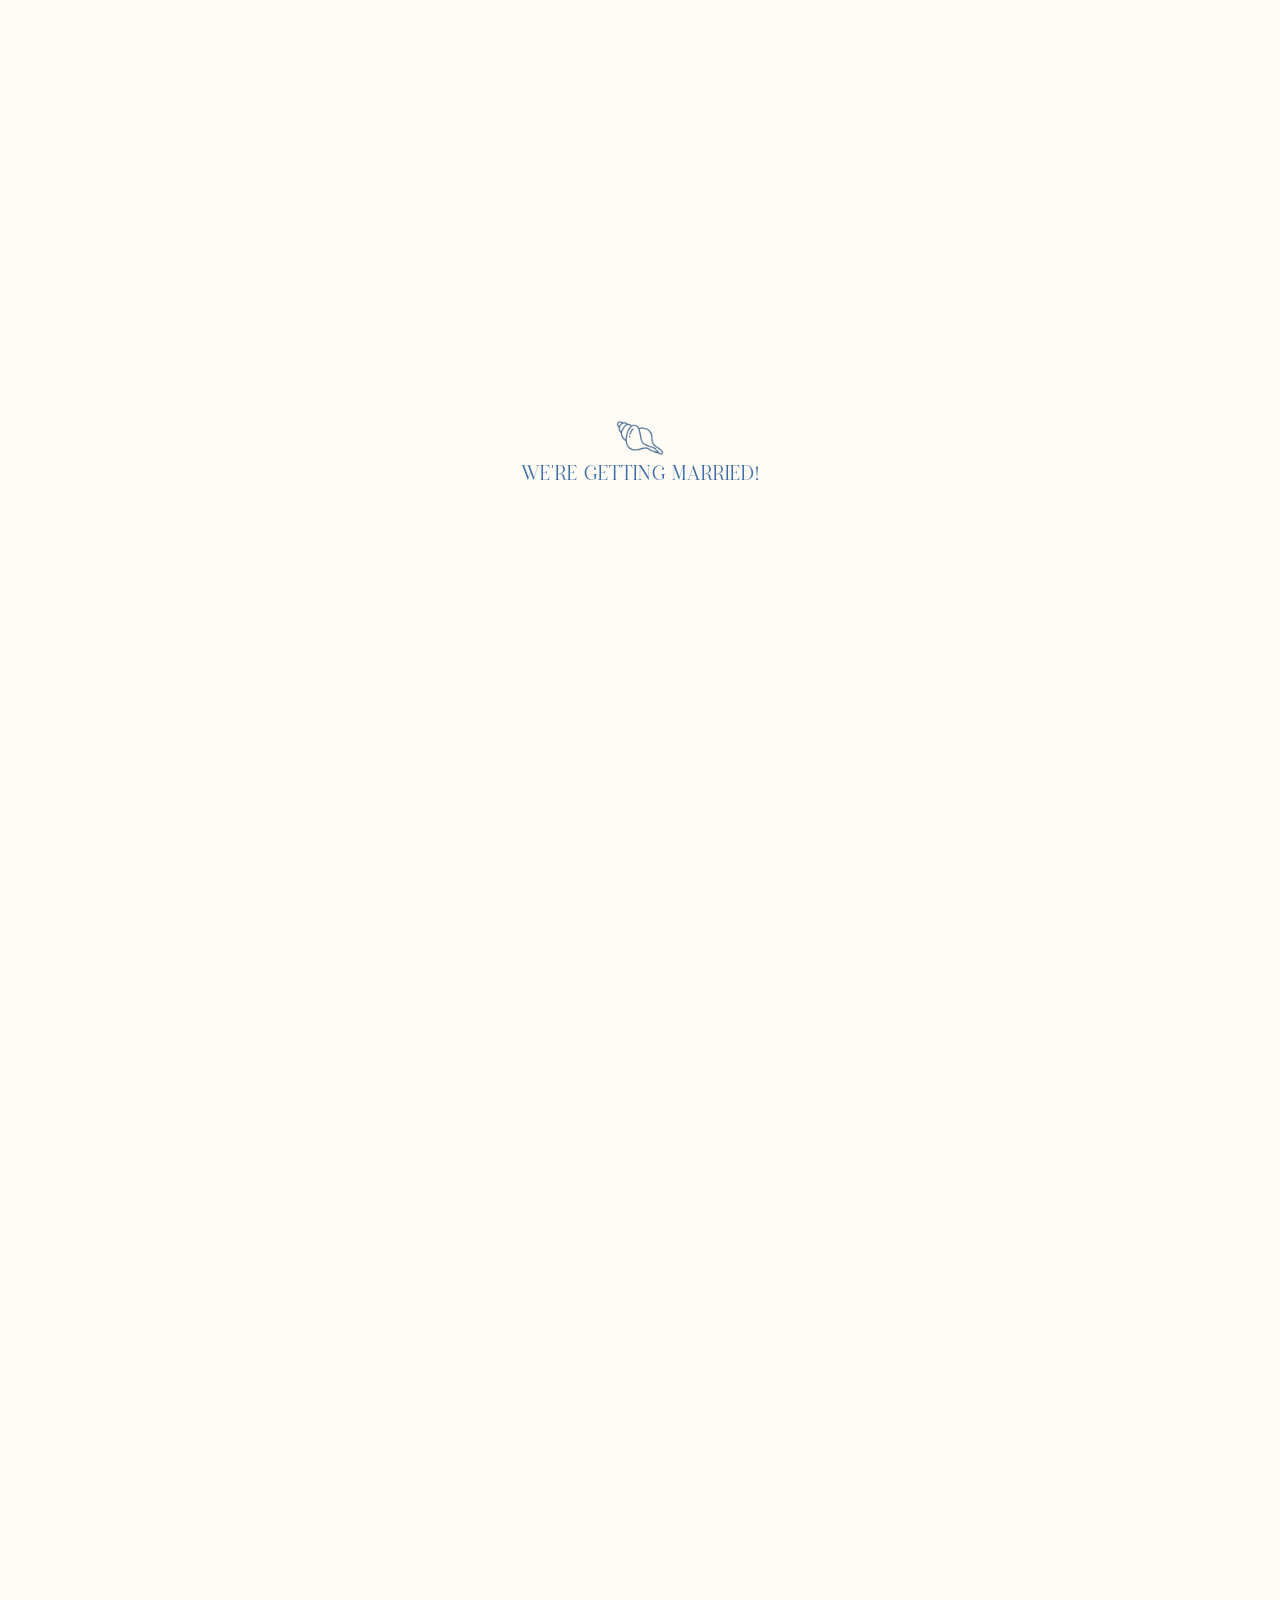
<file: index.html>
<html lang="en">

<head>
    <meta charset="UTF-8">
    <meta name="viewport" content="width=device-width, initial-scale=1.0, user-scalable=no">

    <!-- Primary favicon -->
    <link rel="icon" href="/assets/SNAIL-BLUE-OUTLINE.png" type="image/png">

    <!-- Fallback favicon -->
    <link rel="icon" href="/assets/SNAIL-BLUE-OUTLINE.ico" type="image/x-icon">

    <title>Jiahao&Valerie</title>
    <link rel="stylesheet" href="style.css">
    <link rel="stylesheet" href="mediaqueries.css">
</head>

<body>
    <div class="sidebar sidebar-hidden">
        <a href="#intro" class="dot" id="dot-intro"></a>
        <a href="#info" class="dot" id="dot-info"></a>
        <a href="#faq" class="dot" id="dot-faq"></a>
    </div>
    <div id="loading-screen">
        <img src="./assets/SNAIL-BLUE.png" alt="snail-blue">
        <div class="loading-text">WE'RE GETTING MARRIED!</div>
    </div>
    <section id="intro">
        <div class="top-container">
            <img src="./assets/SNAIL-BLUE.png" alt="snail-blue">
            <div class="header-text">
                <div>WE'RE GETTING MARRIED!</div>
                <div>REQUESTING PLEASURE OF YOUR COMPANY</div>
                <div>TO CELEBRATE OUR MARRIAGE WITH US</div>
            </div>
        </div>
        <div class="bottom-container">
            <div class="img-text-container">
                <div class="img-main">
                    <img src="./assets/MAIN1new.png" alt="main-1">
                </div>
                <div class="name-year-container">
                    <div class="chi-name-text1">嘉壕.思俐</div>
                    <div class="chi-name-text2">2025</div>
                </div>
            </div>
        </div>
    </section>
    <section id="info">
        <div class="STD-loc-rsvp-container">
            <div class="STD-loc-container">
                <div class="STD-container">
                    <div class="STD-text">SAVE THE DATE</div>
                    <div class="pic">
                        <div class="STD-pic-container">
                            <img src="./assets/A1new.png" alt="pic-1">
                            <img src="./assets/A2new.png" alt="pic-2">
                            <img src="./assets/A3new.png" alt="pic-3">
                        </div>
                    </div>
                </div>
                <div class="date-loc-container">
                    <div class="mobile-center">
                        <div class="date-text">
                            <img src="./assets/SNAIL-BLUE.png" alt="snail-blue">
                            <a href="./assets/SAVE THE DATE.ics" download="Save The Date.ics">
                                <div class="date-text">10 May 2025, 4:30pm till late</div>
                            </a>
                        </div>
                        <div class="loc-text">
                            <img src="./assets/SNAIL-BLUE.png" alt="snail-blue">
                            <a href="https://maps.app.goo.gl/ZNL298UGyn8AYR3H9" target="_blank"
                                rel="noopener noreferrer">
                                One&Only Desaru Coast, Malaysia
                            </a>
                        </div>
                    </div>
                </div>
            </div>
            <div class="timeline-rsvp-container">
                <div class="timeline-container">
                    <div class="timeline-center">
                        <div class="dot-text-container">
                            <div class="line"></div>
                            <div class="timeline-event">
                                <div class="big-dot"></div>
                                <div class="event-text">4.30PM</div>
                            </div>
                            <div class="timeline-event">
                                <div class="small-dot"></div>
                                <div class="event-text">RECEPTION<br>婚礼接待</div>
                            </div>
                            <div class="timeline-event">
                                <div class="small-dot"></div>
                                <div class="event-text">CEREMONY<br>婚礼</div>
                            </div>
                            <div class="timeline-event">
                                <div class="small-dot"></div>
                                <div class="red-text">WEDDING BANQUET<br>婚宴</div>
                            </div>
                            <div class="timeline-event">
                                <div class="big-dot"></div>
                                <div class="event-text">till late</div>
                            </div>
                        </div>
                    </div>
                </div>
                <div class="rsvp-container">
                    <a href="#" aria-label="RSVP" onclick="showRSVPPopup(event)">
                        <img src="./assets/XI.png" alt="xi img">
                    </a>
                </div>
            </div>
        </div>
    </section>
    <section id="faq">
        <div class="faq-container">
            <div class="faq-top-container">
                <div class="faq-title-text">FAQs</div>
            </div>
            <div class="faq-bottom-container">
                <div class="question-answer-container">
                    <div class="Q-A">
                        <div class="question-container">
                            <img src="./assets/SNAIL-BLUE.png" alt="snail-blue">
                            <div class="english">
                                Where is the wedding venue?
                            </div>
                            <div class="chinese" style="display: none;">
                                婚礼场地在哪里？
                            </div>
                        </div>
                        <div class="answer-container">
                            <div class="english">
                                Our wedding will be at One&Only Desaru Coast in Johor, Malaysia. The resort’s address
                                is:
                                <a class="faq-link" href="https://maps.app.goo.gl/ZNL298UGyn8AYR3H9" target="_blank"
                                    rel="noopener noreferrer">Darul Ta’zim, Persiaran Damai, Desaru Coast Bandar
                                    Penawar, 90,
                                    81930, Johor, Malaysia
                                    <img class="link-icon" src="./assets/LINK-ICON.png" alt="link img">
                                </a> Both the ceremony and dinner will be hosted at Ember Beach Club.
                            </div>
                            <div class="chinese" style="display: none;">
                                我们的婚礼将在One&Only Desaru Coast, 柔佛州, 马来西亚。度假村的地址是：
                                <a class="faq-link" href="https://maps.app.goo.gl/ZNL298UGyn8AYR3H9" target="_blank"
                                    rel="noopener noreferrer">Darul Ta’zim, Persiaran Damai, Desaru Coast Bandar
                                    Penawar, 90,
                                    81930, Johor, Malaysia
                                    <img class="link-icon" src="./assets/LINK-ICON.png" alt="link img">
                                </a>
                                仪式和晚宴将在 Ember Beach Club 举行。
                            </div>
                        </div>
                    </div>
                    <div class="Q-A">
                        <div class="question-container">
                            <img src="./assets/SNAIL-BLUE.png" alt="snail-blue">
                            <div class="english">
                                Will there be transport provided from Singapore to Desaru Coast? How will we get there?
                            </div>
                            <div class="chinese" style="display: none;">
                                会提供从新加坡到德沙鲁海岸的交通吗？我们该如何到达那里？
                            </div>
                        </div>
                        <div class="answer-container">
                            <div class="english">
                                Unfortunately, we don’t have transportation arranged to fetch guests from Singapore to
                                Desaru Coast at this time. However, there are several convenient ways at your own cost
                                to get there:
                                <br><br style="line-height: 0.7;">
                                <b>By Car/Taxi</b>: The quickest option is to take a car or taxi, which typically takes
                                about 1.5 hours to 2 hours from Johor Bahru checkpoint.
                                <br><br style="line-height: 0.6;">
                                <b>By Bus</b>: There are a few bus companies that operate direct services from Singapore
                                to your hotels in Desaru Coast. The bus tickets are about $55sgd~ for a round trip. You
                                may check popular booking platforms such as
                                <a class="faq-link" href="https://www.easybook.com" target="_blank"
                                    rel="noopener noreferrer">easybook.com
                                    <img class="link-icon" src="./assets/LINK-ICON.png" alt="link img">
                                </a> or
                                <a class="faq-link" href="https://www.busonlineticket.com" target="_blank"
                                    rel="noopener noreferrer">busonlineticket.com
                                    <img class="link-icon" src="./assets/LINK-ICON.png" alt="link img">
                                </a>
                                for schedules and availability.
                                <br><br style="line-height: 0.6;">
                                <b>By Ferry</b>: You may also consider a 1.5 hours ferry ride from Singapore Tanah Merah
                                Ferry Terminal to Desaru Coast Ferry Terminal.The ferry tickets are about $160sgd~ for a
                                round trip. From there, we will be able to arrange pick up for you.
                                <br><br style="line-height: 0.7;">
                                We appreciate your understanding and can’t wait to see you there!
                            </div>
                            <div class="chinese" style="display: none;">
                                目前我们没有安排从新加坡到德沙鲁海岸的交通。不过，您可以选择以下几种便捷的自费方式前：
                                <br><br style="line-height: 0.7;"><b>自驾/出租车</b>：最快的方式是乘坐汽车或出租车，通常从柔佛新山关卡到达大约需要1.5小时到2小时。
                                <br><br
                                    style="line-height: 0.6;"><b>巴士</b>：有几家巴士公司提供从新加坡直达德沙鲁海岸酒店的服务。往返票价大约为55新加坡元。您可以查看
                                <a class="faq-link" href="https://www.easybook.com" target="_blank"
                                    rel="noopener noreferrer">easybook.com
                                    <img class="link-icon" src="./assets/LINK-ICON.png" alt="link img">
                                </a> 或
                                <a class="faq-link" href="https://www.busonlineticket.com" target="_blank"
                                    rel="noopener noreferrer">busonlineticket.com
                                    <img class="link-icon" src="./assets/LINK-ICON.png" alt="link img">
                                </a> 等热门订票平台以获取时间表和可用性。
                                <br><br
                                    style="line-height: 0.6;"><b>渡轮</b>：您还可以考虑从新加坡的淡米尔渡轮码头乘坐1.5小时的渡轮到德沙鲁海岸渡轮码头。往返票价大约为160新加坡元。从那里，我们将为您安排接送服务。
                                <br><br style="line-height: 0.7;">感谢您的理解，期待与您相见！
                            </div>
                        </div>
                    </div>
                    <div class="Q-A">
                        <div class="question-container">
                            <img src="./assets/SNAIL-BLUE.png" alt="snail-blue">
                            <div class="english">
                                Where am I staying? What accommodation options are there available in Desaru Coast?
                            </div>
                            <div class="chinese" style="display: none;">
                                我该住哪里？德沙鲁海岸有哪些住宿选择？
                            </div>
                        </div>
                        <div class="answer-container">
                            <div class="english">
                                Yay, are you planning a cute weekend staycation too? Kindly note that accommodation will
                                be at your own cost, however there are plenty of fantastic options available for all
                                budgets:
                                <br><br style="line-height: 0.7;"><b>One&Only Desaru Coast</b>: If you’re interested in
                                staying at One&Only Desaru, please let us know in advance, and we’ll do our best to
                                secure the best rates for you.
                                <br><br style="line-height: 0.6;"><b>Hotels</b>: There are several lovely hotels in
                                Desaru, such as Hard Rock Hotel, Westin, and Anantara, offering a variety of amenities
                                to fit what you are looking for
                                <br><br style="line-height: 0.6;"><b>Airbnb</b>: There are also many Airbnb options
                                available in the area.
                                <br><br style="line-height: 0.7;">Since there are limited taxi and Grab services in
                                Desaru, we are planning to arrange pick-up from nearby hotels for guests who came
                                without a car. Kindly let us know in advance if you need this service, and we’ll provide
                                more details as the date approaches.
                            </div>
                            <div class="chinese" style="display: none;">
                                太好了，您也计划一个可爱的周末度假吗？虽然住宿费用自理，但这里有许多适合各种预算的选：
                                <br><br style="line-height: 0.7;"><b>One&Only Desaru Coast</b>：如果您有兴趣入住 One&Only
                                Desaru，请提前告知我们，我们会尽力为您争取最佳价格。
                                <br><br style="line-height: 0.6;"><b>酒店</b>：德沙鲁有几家不错的酒店，如 Hard Rock Hotel、Westin 和
                                Anantara，提供多种设施以满足您的需求。
                                <br><br style="line-height: 0.6;"><b>Airbnb</b>：这区还有许多 Airbnb 选择。
                                <br><br style="line-height: 0.97">由于德沙鲁的出租车和 Grab
                                服务有限，我们计划为没有自驾的贵宾安排从附近酒店接送服务。如果您需要接载，请提前告知我们，日期临近时我们会提供更多详细信息。
                            </div>
                        </div>
                    </div>
                    <div class="Q-A">
                        <div class="question-container">
                            <img src="./assets/SNAIL-BLUE.png" alt="snail-blue">
                            <div class="english">
                                What is the wedding day itinerary?
                            </div>
                            <div class="chinese" style="display: none;">
                                婚礼当天的行程安排是什么？
                            </div>
                        </div>
                        <div class="answer-container">
                            <div class="english">
                                Kindly arrive before 4pm to get settled down. The ceremony will start at 4.30pm,
                                followed by photo taking around 5pm. Canapes and drinks will be provided during such
                                time. Dinner will start at 7.30pm and ends till late.
                            </div>
                            <div class="chinese" style="display: none;">
                                邀请贵宾们在下午4点前到达，方便安顿。仪式将在下午4点30分开始，之后在5点左右将有小拍照环节。期间将提供小吃和饮品。晚宴将在晚上7点30分开始，持续到晚。
                            </div>
                        </div>
                    </div>
                    <div class="Q-A">
                        <div class="question-container">
                            <img src="./assets/SNAIL-BLUE.png" alt="snail-blue">
                            <div class="english">
                                How to RSVP?
                            </div>
                            <div class="chinese" style="display: none;">
                                如何回复参加？
                            </div>
                        </div>
                        <div class="answer-container">
                            <div class="english">
                                Click Here:
                                <a class="faq-link" href="#" onclick="showRSVPPopup(event)">Link to RSVP
                                    <img class="link-icon" src="./assets/LINK-ICON.png" alt="link img">
                                </a>
                                <br>
                                Click Here:
                                <a class="faq-link" href="./assets/SAVE THE DATE.ics" download="Save The Date.ics">Add
                                    to Calander
                                    <img class="link-icon" src="./assets/LINK-ICON.png" alt="link img">
                                </a>
                                <br>It will bring you to a different website to register.
                            </div>
                            <div class="chinese" style="display: none;">
                                点击此处：
                                <a class="faq-link" href="#" onclick="showRSVPPopup(event)">链接以回复参加
                                    <img class="link-icon" src="./assets/LINK-ICON.png" alt="link img">
                                </a>
                                <br>
                                点击此处：
                                <a class="faq-link" href="./assets/SAVE THE DATE.ics"
                                    download="Save The Date.ics">链接添加到您的日历
                                    <img class="link-icon" src="./assets/LINK-ICON.png" alt="link img">
                                </a>
                                <br>这将带您到一个不同的网站进行注册。
                            </div>
                        </div>
                    </div>
                    <div class="Q-A">
                        <div class="question-container">
                            <img src="./assets/SNAIL-BLUE.png" alt="snail-blue">
                            <div class="english">
                                And finally, what do I wear?
                            </div>
                            <div class="chinese" style="display: none;">
                                最后，我该穿什么？
                            </div>
                        </div>
                        <div class="answer-container">
                            <div class="english">
                                The dress code is smart casual. As the ceremony will be by the beach and dinner is in an
                                open setting, do avoid thick clothes.
                                <br><br>Ditch the office cbd vibes for our celebration! We hope to see you there in
                                breezy tropical vacation colors such as light blue, lavender, dusty rose, and burnt
                                orange. See you there!
                            </div>
                            <div class="chinese" style="display: none;">
                                着装要求是半正式休闲装。由于仪式将在海滩上举行，晚宴在开放的环境中，请避免穿着厚重的衣物。
                                <br><br>我们希望看到您穿着清新休闲度假风，如浅蓝色、薰衣草色、灰玫瑰色和烧橙色。期待与您相见！
                            </div>
                        </div>
                    </div>
                </div>
            </div>
            <div class="button-bottom">
                <button id="languageToggle">EN/中文</button>
                <a id="downloadLink" href="./assets/FAQ_EN.pdf" download="English FAQ.pdf">
                    <button id="downloadButton">Download FAQ</button>
                </a>
            </div>
        </div>
    </section>

    <div class="rsvp-popup-overlay" id="rsvpPopup">
        <div class="rsvp-popup">
            Thank you for being part of our journey! We've officially tied the knot and couldn't be more grateful for
            your love and support. ❤️
            <br>
            <button onclick="closeRSVPPopup()">Cheers to Us! 🥂</button>
        </div>
    </div>

    <script src="script.js"></script>
</body>

</html>
</file>
<file: style.css>
@font-face {
    font-family: 'leelawadee';
    src: url('./fonts/leelawadee-ui.ttf') format('truetype');
}

@font-face {
    font-family: 'sarlotte';
    src: url('./fonts/Sarlotte.otf') format('opentype');
}


/* Global */
* {
    margin: 0;
    padding: 0;
}

html,
body {
    background-color: #fffcf5;
    overflow: auto;
    height: 300vh;
    scroll-behavior: smooth;
    scroll-snap-type: y mandatory;
    overflow-x: hidden;
}

section {
    height: 100vh;
    scroll-snap-align: start;
}


/* Sidebar */
.sidebar {
    position: fixed;
    top: 50%;
    right: 10px;
    transform: translateY(-50%);
    display: flex;
    flex-direction: column;
    gap: 4px;
    z-index: 999;
    opacity: 0;
    transition: opacity 0.5s ease-in-out;
}

.dot {
    width: 10px;
    height: 10px;
    background-color: #3d6ba83a;
    border-radius: 50%;
    display: block;
    transition: background-color 0.3s;
}

.dot.active {
    background-color: #3d6ba886;
}


/* Loading Screen */
#loading-screen {
    position: fixed;
    top: 0;
    left: 0;
    width: 100%;
    height: 100%;
    background-color: #fffcf5;
    display: flex;
    flex-direction: column;
    align-items: center;
    justify-content: center;
    opacity: 1;
    transition: visibility 2s ease-out, opacity 2s ease-out;
    z-index: 1000;
}

.loading-text,
#loading-screen img {
    opacity: 0;
    transition: opacity 2s ease-in;
}

#loading-screen img {
    width: auto;
    height: 50px;
    max-width: 100%;
    object-fit: contain;
}

.loading-text {
    font-family: 'sarlotte';
    font-size: 20px;
    letter-spacing: 0.05em;
    color: #3d6ca8;
}

#loading-screen.visible .loading-text,
#loading-screen.visible img {
    opacity: 1;
}

#loading-screen.hidden {
    opacity: 0;
}


/* Intro */
#intro {
    height: 100vh;
    visibility: hidden;
    opacity: 0;
    transition: opacity 2s ease-in-out;
    display: flex;
    flex-direction: column;
    align-items: center;
}

#intro.visible {
    visibility: visible;
    opacity: 1;
}

.top-container {
    padding-top: 25px;
    text-align: center;
}

.top-container img {
    width: auto;
    height: 30px;
    max-width: 100%;
    object-fit: contain;
}

.header-text {
    font-family: 'sarlotte';
    font-size: min(1.1vw, 1.1vh);
    letter-spacing: 0.05em;
    color: #3d6ca8;
}

.bottom-container {
    flex: 1;
    height: 100%;
    display: flex;
    justify-content: center;
    align-items: center;
    overflow: hidden;
    padding-bottom: min(15vw, 15vh);
}

.img-text-container {
    position: relative;
}

.bottom-container img {
    padding-right: min(9vw, 9vh);
    width: auto;
    height: 90%;
    max-width: 90%;
    object-fit: contain;
}

.name-year-container {
    padding-right: min(9vw, 9vh);
    height: 10%;
    display: flex;
    flex-direction: column;
    align-items: flex-end;
    font-weight: 100;
}

.chi-name-text1 {
    font-family: 'leelawadee';
    letter-spacing: 0.1em;
    font-size: min(5vw, 3vh);
    color: #3d84b3;
}

.chi-name-text2 {
    margin-top: 0.2em;
    font-family: 'leelawadee';
    font-size: min(3.5vw, 2.5vh);
    color: #d90000;
}


/* Info */
#info {
    height: 100vh;
    display: flex;
    flex-direction: column;
    align-items: center;
    visibility: hidden;
    opacity: 0;
}

#info.visible {
    visibility: visible;
    opacity: 1;
    transition: opacity 2s ease-in-out;
}

.STD-loc-rsvp-container {
    height: 100vh;
    display: flex;
    flex-direction: column;
    justify-content: center;
    align-items: center;
}

.STD-loc-container {
    height: 50vh;
    display: flex;
    flex-direction: column;
    justify-content: center;
}

.STD-text {
    font-family: 'sarlotte';
    font-size: min(5vw, 5vh);
    color: #7439a8;
}

.STD-pic-container {
    width: 100%;
    max-height: 50vh;
    overflow: hidden;
    position: relative;
}

.STD-pic-container img {
    width: auto;
    height: min(30vh, 30vw);
    max-width: 100%;
    object-fit: contain;
}

.date-loc-container {
    display: flex;
    flex-direction: column;
}

.date-loc-container img {
    height: min(3.5vh, 3.5vw);
    margin-right: 1%;
}

.date-text,
.loc-text {
    display: flex;
    align-items: center;
    font-size: min(2vw, 2vh);
    font-family: 'sarlotte';
    color: #3d6ca8;
    word-spacing: 0.15em;
}

.mobile-center {
    padding-top: min(2vh, 2vw);
}

.loc-text a,
.date-text a {
    display: flex;
    align-items: center;
    width: auto;
    color: #3d6ca8;
    white-space: nowrap;
    text-decoration: none;
    border-bottom: 1px dotted #3d6ca8;
}


/* Timeline */
.timeline-rsvp-container {
    height: 40vh;
    width: 100%;
    overflow: hidden;
    display: flex;
    align-items: center;
    justify-content: center;
    padding-bottom: min(8vw, 8vh);
}

.timeline-container {
    width: 50%;
    display: flex;
    justify-content: center;
}

.timeline-center {
    width: auto;
    display: flex;
}

.dot-text-container {
    display: flex;
    flex-direction: column;
    position: relative;
    width: auto;
    justify-content: center;
    height: auto;
}

.timeline-event {
    display: flex;
    align-items: center;
    justify-content: flex-start;
    position: relative;
    margin-bottom: min(3vh, 3vw);
}

.timeline-event:last-child {
    margin: 0;
}

.timeline-event:last-child .event-text {
    font-style: italic;
}

.event-text {
    padding-left: calc(0.5vw + 0.5vh);
    font-family: 'leelawadee';
    font-size: min(1.3vw, 1.3vh);
    color: #3d6ca8;
    padding-top: 3%;
}

.red-text {
    padding-left: calc(0.5vw + 0.5vh);
    font-family: 'leelawadee';
    font-size: min(1.3vw, 1.3vh);
    color: #d90000;
}

.big-dot,
.small-dot {
    border-radius: 50%;
    z-index: 1;
    background-color: #3d6ca8;
    flex-shrink: 0;
}

.big-dot {
    width: 12px;
    height: 12px;
}

.small-dot {
    width: 7px;
    height: 7px;
    margin-left: 2px;
    margin-right: 8px;
}

.line {
    position: absolute;
    width: 2px;
    background-color: #3d6ca8;
    left: 5px;
    top: 8px;
    bottom: 8px;
}

/* RSVP */
.rsvp-container {
    left: 50%;
    width: 50%;
}

.rsvp-container a {
    display: flex;
    justify-content: center;
    width: 100%;
}

@keyframes pulse-glow {
    0% {
        transform: scale(1);
        filter: drop-shadow(0 0 0px #d4a0a0);
    }

    50% {
        transform: scale(0.85);
        filter: drop-shadow(0 0 5px #d4a0a0);
    }

    100% {
        transform: scale(1);
        filter: drop-shadow(0 0 0px #d4a0a0);
    }
}

.rsvp-container img {
    width: min(25vw, 25vh);
    height: auto;
    animation: pulse-glow 5s ease-in-out infinite;
}

/* RSVP Popup */
.rsvp-popup-overlay {
    position: fixed;
    top: 0;
    left: 0;
    width: 100%;
    height: 100%;
    background-color: rgba(0, 0, 0, 0.5);
    z-index: 2000;
    justify-content: center;
    align-items: center;
    display: flex;
    opacity: 0;
    pointer-events: none;
    transition: opacity 0.4s ease;
}

.rsvp-popup-overlay.active {
    opacity: 1;
    pointer-events: all;
}

.rsvp-popup {
    background-color: #fffcf5;
    padding: 40px;
    border-radius: 12px;
    text-align: center;
    max-width: 400px;
    width: 85%;
    font-family: 'leelawadee';
    color: #3d6ca8;
    font-size: 16px;
    line-height: 1.6;
    transform: scale(0.95);
    transition: transform 0.4s ease;
}

.rsvp-popup-overlay.active .rsvp-popup {
    transform: scale(1);
}

.rsvp-popup button {
    margin-top: 24px;
    background-color: #719cd4;
    color: white;
    border: none;
    border-radius: 20px;
    padding: 10px 24px;
    font-size: 14px;
    cursor: pointer;
    font-family: 'leelawadee';
}


/* FAQ */
#faq {
    height: 100vh;
    visibility: hidden;
    opacity: 0;
    transition: opacity 2s ease-in-out;
    display: flex;
    flex-direction: column;
    align-items: center;
}

#faq.visible {
    visibility: visible;
    opacity: 1;
}

.faq-container {
    height: 100vh;
    width: 90vw;
    max-width: 900px;
    display: flex;
    flex-direction: column;
    align-items: center;
}

.faq-top-container {
    text-align: center;
    font-family: 'sarlotte';
    font-size: min(8vw, 8vh);
    color: #7439a8;
    padding-top: min(5vw, 5vh);
}

.faq-bottom-container {
    flex-grow: 1;
    font-family: 'leelawadee';
    color: #3d6ca8;
    font-size: min(2vw, 2vh);
    width: 100%;
    overflow: hidden;
}

.faq-link {
    text-decoration: none;
    border-bottom: 1px dotted #7439a8;
    color: #7439a8;
}

.faq-link:visited,
.faq-link:hover,
.faq-link:active {
    color: #7439a8;
}

.answer-container {
    display: none;
    padding-left: min(8vw, 8vh);
    padding-right: min(8vw, 8vh);
    transition: all 0.3s ease;
    text-align: justify;
    max-height: 30vh;
    overflow-y: auto;
}

.question-container {
    cursor: pointer;
    margin: 10px 0;
    padding-top: 10px;
    border-top: 2px dotted #3d6ca8;
    display: flex;
}

.question-container div {
    padding-top: min(0.5vw, 0.5vh);
}

.question-container img {
    height: min(3.5vw, 3.5vh);
    padding-right: min(1vw, 1vh);
}

.question-answer-container>.Q-A:first-child>.question-container {
    padding-top: 0;
    border-top: none;
}

.question-container:active,
.question-container.open {
    color: #d90000;
}

.button-bottom {
    display: flex;
    justify-content: center;
    margin-top: auto;
    padding-bottom: min(15vw, 15vh);
    gap: 5px;
}

#languageToggle,
#downloadButton {
    background-color: #719cd4;
    color: white;
    border: none;
    border-radius: min(3vw, 3vh);
    cursor: pointer;
    transition: background-color 0.3s;
    display: flex;
    align-items: center;
    justify-content: center;
    font-size: min(1.5vw, 1.5vh);
    height: min(2.5vw, 2.5vh);
    width: min(15vw, 15vh);
    -webkit-tap-highlight-color: rgba(0, 0, 0, 0);
}

.button-bottom a {
    text-decoration: none;
}

.link-icon {
    height: min(1.2vw, 1.2vh);
    width: auto;
}
</file>
<file: mediaqueries.css>
@media screen and (max-width: 500px) {

    /* Intro */
    .top-container img {
        height: min(6vh, 6vw);
    }

    .header-text {
        font-size: min(2.3vw, 2.3vh);
    }

    .bottom-container {
        padding-bottom: 8vh;
    }

    .bottom-container img {
        padding: 0;
    }

    .img-main {
        display: flex;
        justify-content: center;
    }

    /* Loading Screen */
    #loading-screen img {
        height: 35px;
    }

    .loading-text {
        font-size: 15px;
    }

    /* Sidebar */
    .dot {
        width: 5px;
        height: 5px;
    }

    .sidebar {
        position: fixed;
        top: 50%;
        right: 10px;
        transform: translateY(-50%);
        display: flex;
        flex-direction: column;
        gap: 4px;
        z-index: 999;
    }

    /* Info */
    .STD-container {
        display: flex;
        flex-direction: column;
        align-items: center;
    }

    .STD-loc-container {
        height: 41vh;
    }

    .STD-text {
        font-size: min(10vw, 10vh);
        padding-bottom: min(2vw, 2vh);
    }

    .date-loc-container {
        align-items: center;
        padding-top: min(2vw, 2vh);
    }

    .date-text,
    .loc-text {
        font-size: min(3.9vw, 3.9vh);
    }

    .date-loc-container img {
        height: min(6vh, 6vw);
    }

    .mobile-center {
        display: flex;
        flex-direction: column;
        padding-top: 0;
    }

    /* Timeline */
    .event-text {
        font-size: min(3vw, 3vh);
    }

    .red-text {
        font-size: min(3vw, 3vh);
    }

    .big-dot {
        width: 14px;
        height: 14px;
    }

    .small-dot {
        width: 8px;
        height: 8px;
        margin-left: 3px;
        margin-right: 8px;
    }

    .line {
        left: 6px;
        top: 7px;
        bottom: 7px;
    }

    /* RSVP */
    .rsvp-container a {
        justify-content: flex-start;
    }

    .timeline-container {
        justify-content: flex-end;
    }

    .timeline-center {
        padding-right: min(8vw, 8vh);
    }

    .rsvp-container img {
        padding-left: min(8vw, 8vh);
        width: min(30vw, 30vh);
    }

    .rsvp-popup {
        width: 70%;
        padding: 24px;
        font-size: 14px;
    }

    /* FAQ */
    .faq-bottom-container {
        font-size: min(3vw, 3vh);
        padding: min(2vw, 2vh);
    }

    .chinese {
        font-size: min(3.3vw, 3.3vh);
    }

    .question-container img {
        padding-top: min(1vw, 1vh);
    }

    .button-bottom {
        padding-bottom: min(27vw, 27vh);
    }

    #languageToggle,
    #downloadButton {
        font-size: min(3vw, 3vh);
        height: min(5vw, 5vh);
        width: min(22vw, 22vh);
    }

    .link-icon {
        height: min(2vw, 2vh);
    }
}


@media screen and (max-width: 350px) {

    /* FAQ small screens */
    .faq-bottom-container {
        font-size: min(2.5vw, 2.5vh);
    }

    .question-container img {
        padding-top: min(0.5vw, 0.5vh);
    }

    .chinese {
        font-size: min(2.8vw, 2.8vh);
    }
}
</file>
